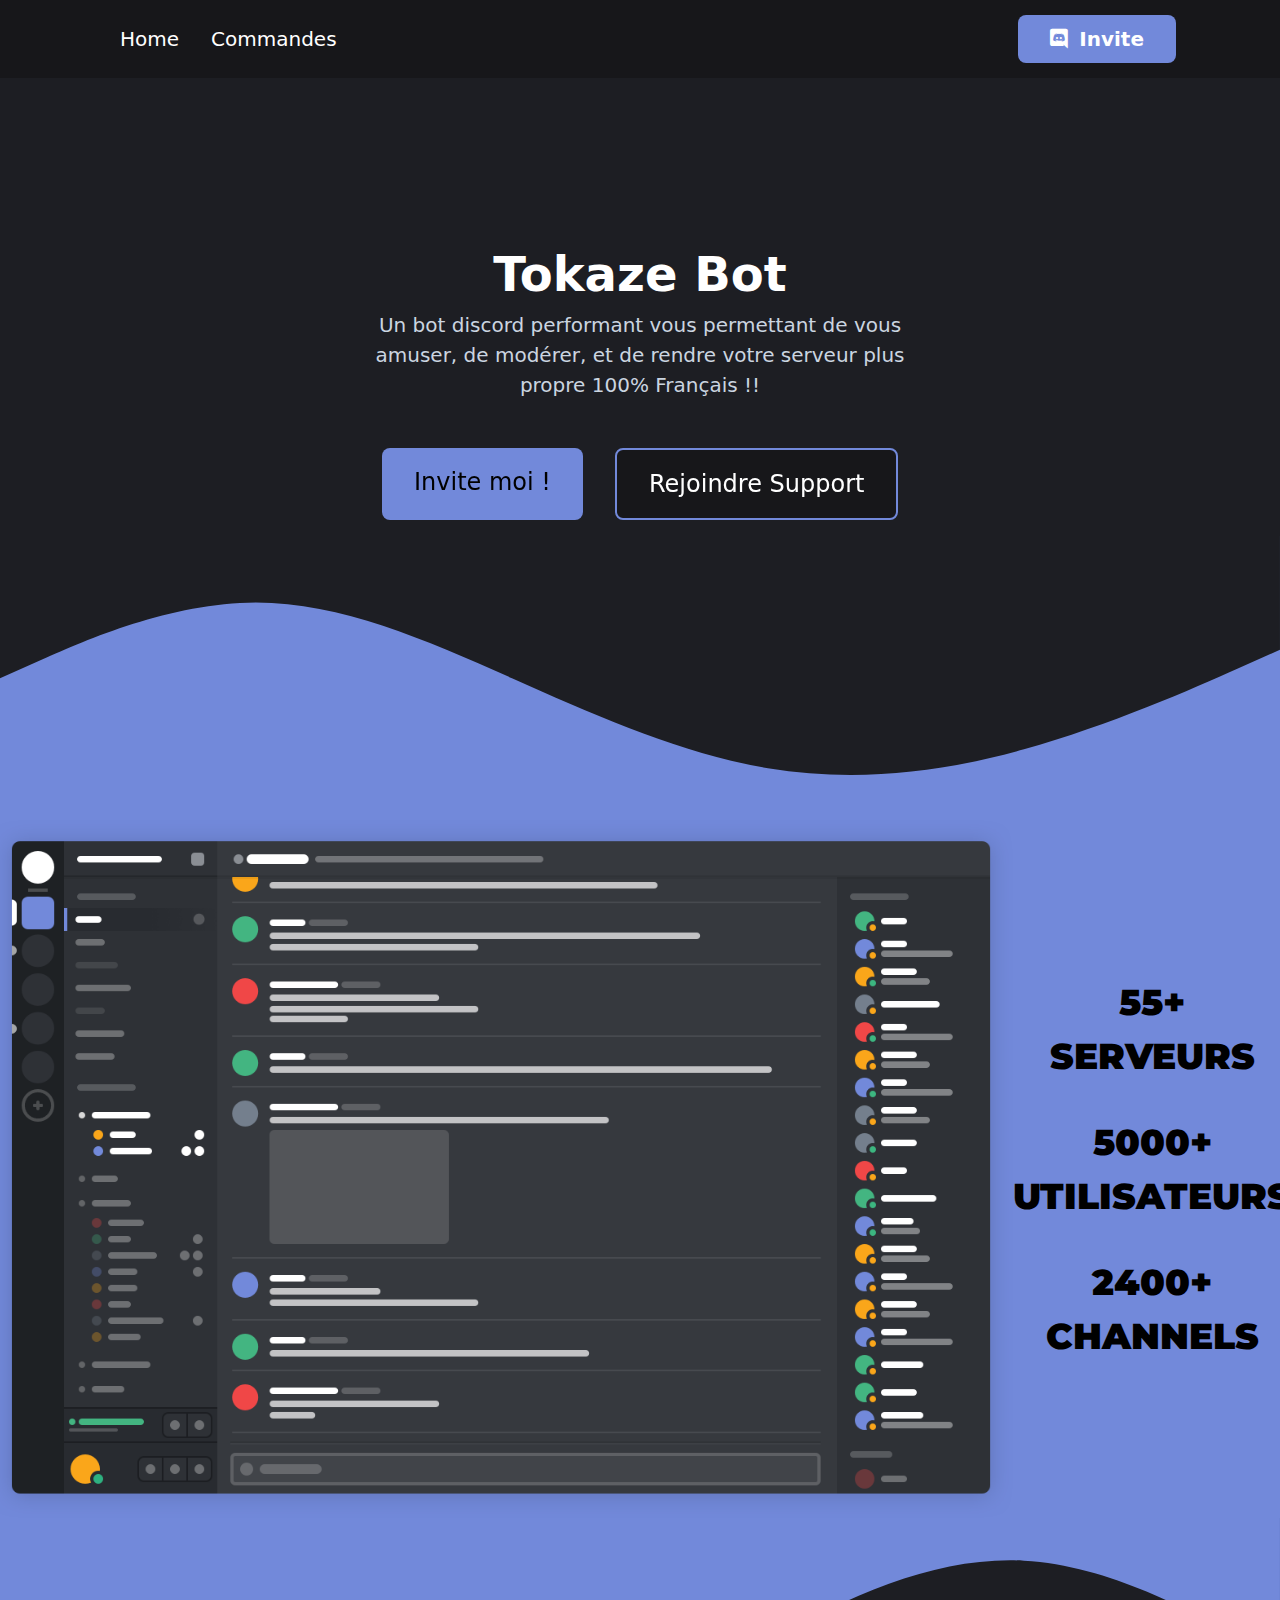
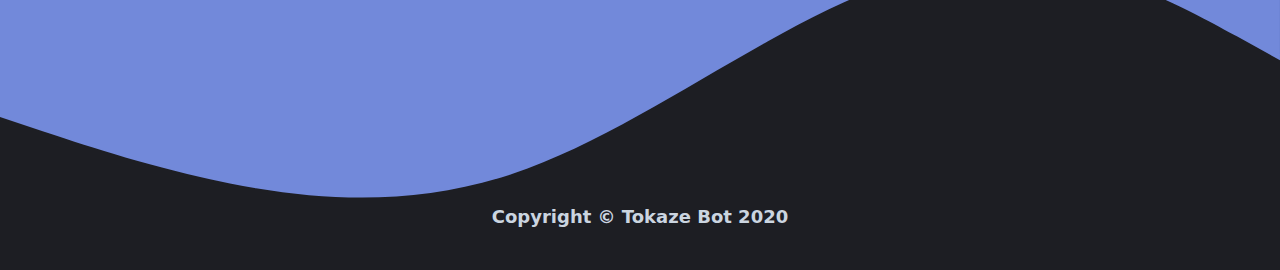
<file: index.html>
<!doctype html>

<html lang="en">

<head>
  <meta charset="utf-8">
  <meta name="viewport" content="width=device-width, initial-scale=1.0">
  <meta name="theme-color" content="#4285f4">
  <link href="https://fonts.googleapis.com/css2?family=Montserrat:wght@900&display=swap" rel="stylesheet">
  <link rel="icon" href="icon.png" />

  <title>Tokaze Bot</title>
  <meta property="og:title" content="Tokaze Bot">
  <meta name="description" content=" Un bot entièrement Francais et complet !">

  <meta name="author" content="Kaz3n x Toki">

  <link rel="stylesheet" href="styles/theTrendingStyle.css">
  <link rel="stylesheet" href="styles/index.css">
  <link rel="stylesheet" href="styles/css/all.css" />

</head>

<body class="bg-shinyGray overflow-x-hidden">
  <nav id="navigationBar" class="flex flex-row items-center justify-between p-6 bg-sweetBlack">
    <div class="left flex flex-row items-center ml-10 md:ml-20 text-white">
      <a href="" class="mx-4 text-xl hover:text-blurple">Home</a>
      <a href="commands.html" class="mx-4 text-xl hover:text-blurple hidden md:inline">Commandes</a>
    </div>
    <div class="right mr-10 md:mr-20">
      <a href="https://discord.com/api/oauth2/authorize?client_id=772250085878267964&permissions=8&scope=bot" target="_blank" class="px-8 py-3 whitespace-no-wrap bg-blurple text-white rounded-lg text-xl font-semibold hover:bg-beautyPurple"><i class="fab fa-discord mr-1"></i> Invite</a>
    </div>
  </nav>

  <div id="container" class="flex flex-col items-center justify-center">
    <div class="flex flex-col items-center justify-center pt-40 text-center">
      <span class="text-2xl md:text-5xl font-semibold text-white">Tokaze Bot</span>
      <span class="text-gray-400 text-lg md:text-xl max-w-xl font-light">Un bot discord performant vous permettant de vous amuser, de modérer, et de rendre votre serveur plus propre <b>100% Français !</b>!</span>
      <div class="flex flex-col md:flex-row mt-8">
        <a href="https://discord.com/api/oauth2/authorize?client_id=772250085878267964&permissions=8&scope=bot" target="_blank" class="text-2xl hvr-grow bg-blurple p-4 md:px-8 mx-4 my-4 rounded-lg">Invite moi !</a>
        <a href="https://discord.gg/GkEGnWH4ec" target="_blank" class="text-2xl hvr-grow text-white bg-sweetBlack p-4 md:px-8 mx-4 my-4 rounded-lg border-blurple border-2">Rejoindre Support</a>
      </div>
    </div>
    <svg class="bg-blurple" xmlns="http://www.w3.org/2000/svg" viewBox="0 0 1440 320"><path fill="#1D1E23" fill-opacity="1" d="M0,160L48,138.7C96,117,192,75,288,74.7C384,75,480,117,576,160C672,203,768,245,864,261.3C960,277,1056,267,1152,240C1248,213,1344,171,1392,149.3L1440,128L1440,0L1392,0C1344,0,1248,0,1152,0C1056,0,960,0,864,0C768,0,672,0,576,0C480,0,384,0,288,0C192,0,96,0,48,0L0,0Z"></path></svg>
    <div class="flex flex-col md:flex-row items-center justify-center w-full bg-blurple">
      <img src="images/discordUI.png" class="max-w-xs md:max-w-5xl noselect pointer-events-none" />
      <div class="flex flex-col items-center justify-center noselect">
        <div class="flex flex-col items-center text-4xl mb-4">
          <span class="font-montserrat font-black">55+</span>
          <span class="font-montserrat font-black">SERVEURS</span>
        </div>
        <div class="flex flex-col items-center text-4xl my-4">
          <span class="font-montserrat font-black">5000+</span>
          <span class="font-montserrat font-black">UTILISATEURS </span>
        </div>
        <div class="flex flex-col items-center text-4xl mt-4">
          <span class="font-montserrat font-black">2400+</span>
          <span class="font-montserrat font-black">CHANNELS</span>
        </div>
      </div>
    </div>
    <svg xmlns="http://www.w3.org/2000/svg" viewBox="0 0 1440 320"><path fill="#7289DA" fill-opacity="1" d="M0,224L48,240C96,256,192,288,288,304C384,320,480,320,576,288C672,256,768,192,864,138.7C960,85,1056,43,1152,48C1248,53,1344,107,1392,133.3L1440,160L1440,0L1392,0C1344,0,1248,0,1152,0C1056,0,960,0,864,0C768,0,672,0,576,0C480,0,384,0,288,0C192,0,96,0,48,0L0,0Z"></path></svg>
    <div class="flex flex-row items-center justify-center mb-10">
      <span class="text-lg text-gray-400 font-semibold">Copyright © Tokaze Bot 2020</span>
    </div>
  </div>

</body>

</html>
</file>
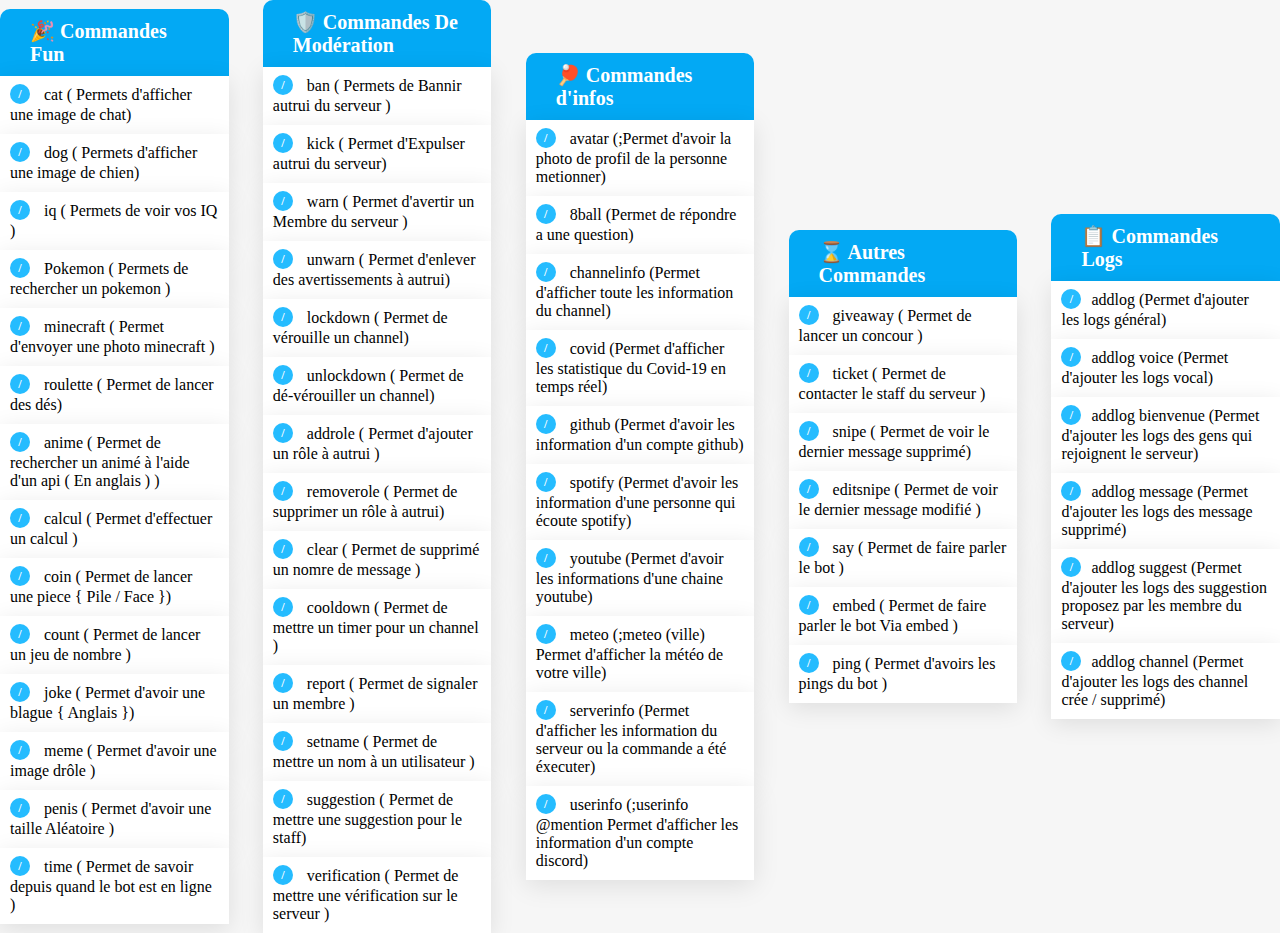
<file: commands.html>
<!DOCTYPE html>
<html>
<head>
	<meta charset="utf-8">
	<meta http-equiv="X-UA-Compatible" content="IE=edge">
	<title></title>
	<link rel="stylesheet" href="6.css">
</head>
<body>
	<div class="box">
		<h2>🎉 Commandes Fun</h2>
		<ul>
			<li>
				<span>/</span> cat ( Permets d'afficher une image de chat)
			</li>
			<li>
				<span>/</span> dog ( Permets d'afficher une image de chien)
			</li>
			<li>
				<span>/</span> iq ( Permets de voir vos IQ )
			</li>
			<li>
				<span>/</span> Pokemon ( Permets de rechercher un pokemon )
			</li>
			<li>
				<span>/</span> minecraft ( Permet d'envoyer une photo minecraft )
			</li>
				</li>
			<li>
				<span>/</span> roulette ( Permet de lancer des dés)
			</li>
				</li>
			<li>
				<span>/</span> anime ( Permet de rechercher un animé à l'aide d'un api ( En anglais ) )
			</li>
				</li>
			<li>
				<span>/</span> calcul ( Permet d'effectuer un calcul )
			</li>
				</li>
			<li>
				<span>/</span> coin ( Permet de lancer une piece { Pile / Face })
			</li>
				</li>
			<li>
				<span>/</span> count ( Permet de lancer un jeu de nombre )
			</li>
				</li>
			<li>
				<span>/</span> joke ( Permet d'avoir une blague { Anglais })
			</li>
				</li>
			<li>
				<span>/</span> meme ( Permet d'avoir une image drôle )
			</li>
							</li>
			<li>
				<span>/</span> penis ( Permet d'avoir une taille Aléatoire )
			</li>
			<li>
				<span>/</span> time ( Permet de savoir depuis quand le bot est en ligne )
			</li>

		</ul>
	</div>
	&nbsp;
	&nbsp;

	&nbsp;

	&nbsp;

	&nbsp;

	&nbsp;

	&nbsp;

	&nbsp;

	<div class="box">
		<h2>🛡️ Commandes De Modération</h2>
		<ul>
			<li>
				<span>/</span> ban ( Permets de Bannir autrui du serveur )
			</li>
			<li>
				<span>/</span> kick ( Permet d'Expulser autrui du serveur)
			</li>
			<li>
				<span>/</span> warn ( Permet d'avertir un Membre du serveur )
			</li>
			<li>
				<span>/</span> unwarn ( Permet d'enlever des avertissements à autrui)
			</li>
			<li>
				<span>/</span> lockdown ( Permet de vérouille un channel)
			</li>
			<li>
				<span>/</span> unlockdown ( Permet de dé-vérouiller un channel)
			</li>
			<li>
				<span>/</span> addrole ( Permet d'ajouter un rôle à autrui )
			</li>
			<li>
				<span>/</span> removerole ( Permet de supprimer un rôle à autrui)
			</li>
			<li>
				<span>/</span> clear ( Permet de supprimé un nomre de message )
			</li>
			<li>
				<span>/</span> cooldown ( Permet de mettre un timer pour un channel )
			</li>
			<li>
				<span>/</span> report ( Permet de signaler un membre )
			</li>
			<li>
				<span>/</span> setname ( Permet de mettre un nom à un utilisateur )
			</li>
			<li>
				<span>/</span>  suggestion ( Permet de mettre une suggestion pour le staff)
			</li>
				</li>
			<li>
				<span>/</span> verification ( Permet de mettre une vérification sur le serveur )
			</li>
		</ul>
		</ul>
	</div>
	&nbsp;
	&nbsp;

	&nbsp;

	&nbsp;

	&nbsp;

	&nbsp;

	&nbsp;

	&nbsp;

	<div class="box">
        <h2>🏓 Commandes d'infos</h2>
        <ul>
            <li>
                <span>/</span> avatar (;Permet d'avoir la photo de profil de la personne metionner)
            </li>
            <li>
                <span>/</span> 8ball (Permet de répondre a une question)
            </li>
            <li>
                <span>/</span> channelinfo (Permet d'afficher toute les information du channel)
            </li>
            <li>
                <span>/</span> covid (Permet d'afficher les statistique du Covid-19 en temps réel)
            </li>
            <li>
                <span>/</span> github (Permet d'avoir les information d'un compte github)
            </li>
            <li>
                <span>/</span> spotify (Permet d'avoir les information d'une personne qui écoute spotify)
            </li>
            <li>
                <span>/</span> youtube (Permet d'avoir les informations d'une chaine youtube)
            </li>
            <li>
                <span>/</span> meteo (;meteo (ville) Permet d'afficher la météo de votre ville)
            </li>
            <li>
                <span>/</span> serverinfo (Permet d'afficher les information du serveur ou la commande a été éxecuter)
            </li>
            <li>
                <span>/</span> userinfo (;userinfo @mention Permet d'afficher les information d'un compte discord)
            </li>
        </ul>
    </div>
	&nbsp;
	&nbsp;

	&nbsp;

	&nbsp;

	&nbsp;

	&nbsp;

	&nbsp;

	&nbsp;
	<div class="box">
		<h2>⌛ Autres Commandes</h2>
		<ul>
			<li>
				<span>/</span> giveaway ( Permet de lancer un concour )
			</li>
			<li>
				<span>/</span> ticket ( Permet de contacter le staff du serveur )
			</li>
			<li>
				<span>/</span> snipe ( Permet de voir le dernier message supprimé)
			</li>
			<li>
				<span>/</span> editsnipe ( Permet de voir le dernier message modifié )
			</li>
			<li>
				<span>/</span> say ( Permet de faire parler le bot )
			</li>
			<li>
				<span>/</span> embed ( Permet de faire parler le bot Via embed )
			</li>
			<li>
				<span>/</span> ping ( Permet d'avoirs les pings du bot )
			</li>
		</ul>
	</div>
</body>
</html>

	&nbsp;
	&nbsp;

	&nbsp;

	&nbsp;

	&nbsp;

	&nbsp;

	&nbsp;

	&nbsp;
		<div class="box">
        <h2>📋 Commandes Logs</h2>
        <ul>
            <li>
                <span>/</span>addlog (Permet d'ajouter les logs général)
            </li>
            <li>
                <span>/</span>addlog voice (Permet d'ajouter les logs vocal)
            </li>
            <li>
                <span>/</span>addlog bienvenue (Permet d'ajouter les logs des gens qui rejoignent le serveur)
            </li>
            <li>
                <span>/</span>addlog message (Permet d'ajouter les logs des message supprimé)
            </li>
            <li>
                <span>/</span>addlog suggest (Permet d'ajouter les logs des suggestion proposez par les membre du serveur)
            </li>
            <li>
                <span>/</span>addlog channel (Permet d'ajouter les logs des channel crée / supprimé)
            </li>
        </ul>
    </div>
</body>
</html>
</file>
<file: styles/index.css>
/* Montserrat Font */
.font-montserrat {
  font-family: 'Montserrat', sans-serif;
}

/* Disables Selecting and Dragging */
.noselect {
    -webkit-touch-callout: none;
    -webkit-user-select: none;
    -khtml-user-select: none;
    -webkit-user-drag: none;
    -moz-user-select: none;
    -ms-user-select: none;
    user-select: none;
    user-drag: none;
}


/* CSS Animations */

/* Hover Grow */
.hvr-grow {
  display: inline-block;
  vertical-align: middle;
  -webkit-transform: perspective(1px) translateZ(0);
  transform: perspective(1px) translateZ(0);
  box-shadow: 0 0 1px rgba(0, 0, 0, 0);
  -webkit-transition-duration: 0.3s;
  transition-duration: 0.3s;
  -webkit-transition-property: transform;
  transition-property: transform;
}
.hvr-grow:hover, .hvr-grow:focus, .hvr-grow:active {
  -webkit-transform: scale(1.1);
  transform: scale(1.1);
}
</file>
<file: 6.css>
*{
	margin: 0;
	padding: 0;
	box-sizing: border-box;
	font-family: tahoma;

}

body{
	display: flex;
	justify-content: center;
	align-items: center;
	min-height: 100vh;
	background: #f6f6f6;

}

.box{
	width: 400px;
}

.box h2{
	color: #fff;
	background: #03a9f4;
	padding: 10px 30px;
	font-size: 20px;
	font-weight: 800;
	border-radius: 10px 10px 0px 0px;
}

.box ul{
	position: relative;
	background: #fff;
}
.box ul li{
	list-style: none;
	padding: 10px;
	width: 100%;
	background: #fff;
	box-shadow: 0 5px 25px rgba(0,0,0,0.1);
	transition: transform 0.5s;

}

.box ul li:hover{
	transform: scale(1.1);
	z-index: 100;
	background: #25bcff;
	box-shadow: 0 5px 25px rgba(0,0,0,0.2);
	color: #fff;

}
.box ul li span{
	width: 20px;
	height: 20px;
	line-height: 20px;
	text-align: center;
	background: #25bcff;
	color: #fff;
	display: inline-block;
	border-radius: 50%;
	margin-right: 10px;
	font-size: 12px;
	font-weight: 700;
	transform: translateY(-2px);
}

.box ul li:hover span{
	background: #fff;
	color: #25bcff;
}
</file>
